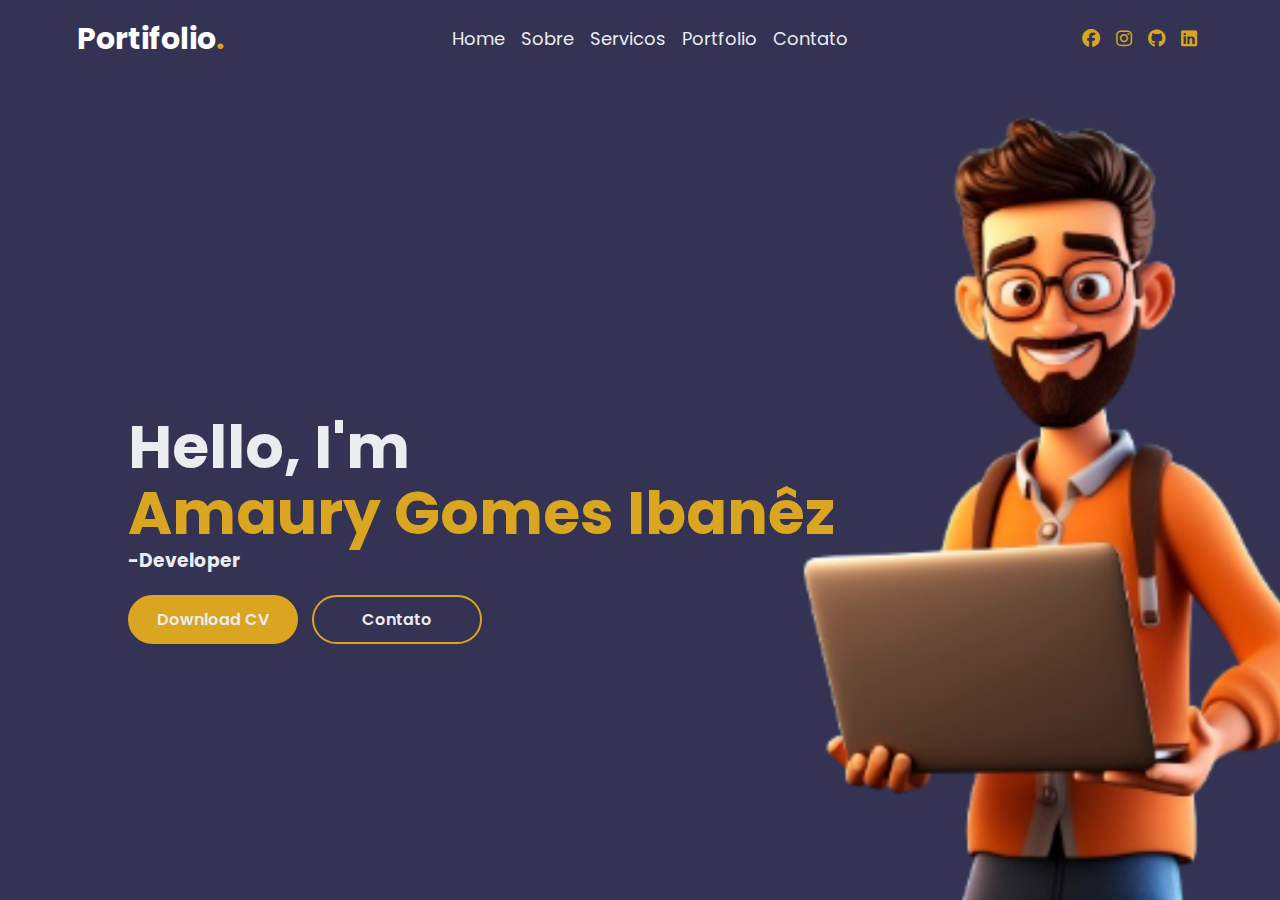
<file: index.html>
<!DOCTYPE html>
<html lang="pt-br">


<head>
  <meta charset="UTF-8" />
  <meta name="viewport" content="width=device-width, initial-scale=1.0" />
  <title>Amaury Gomes</title>
  <!-- FontAwesome CDN -->
  <link rel="stylesheet" href="https://cdnjs.cloudflare.com/ajax/libs/font-awesome/6.4.2/css/all.min.css" />
  <!-- Custom CSS -->
  <link rel="stylesheet" href="style.css" />
</head>

<body>
  <!-- Main Container -->
  <div class="container">
    <!-- Hero Section -->
    <section class="hero">
      <div class="hero-header">
        <!-- Header Logo -->
        <div class="header-logo">
          <h3><span>Portifolio</span>.</h3>
        </div>
        <!-- Header Menu -->
        <div class="header-menu">
          <ul id="sidemenu">
            <li><a href="#">Home</a></li>
            <li><a href="#about">Sobre</a></li>
            <li><a href="#services">Servicos</a></li>
            <li><a href="#works">Portfolio</a></li>
            <li><a href="#contact">Contato</a></li>
            <i class="fa-solid fa-xmark" onclick="closemenu()"></i>
          </ul>
          <i class="fa-solid fa-bars" onclick="openmenu()"></i>
        </div>
        <!-- Header Icons -->
        <div class="header-icons">

          <a href="#"><i class="fa-brands fa-facebook"></i></a>
          <a href="#"><i class="fa-brands fa-instagram"></i></a>
          <a href="#"><i class="fa-brands fa-github"></i></a>
          <a href="#"><i class="fa-brands fa-linkedin"></i></a>
        </div>
      </div>
      <!-- Hero Main -->
      <div class="hero-main">
        <div class="title">
          <h1>Hello, I'm <br /><span>Amaury Gomes Ibanêz</span></h1>
        </div>
        <div class="designation">
          <h3>-Developer</h3>
        </div>
        <div class="btns">
          <a href="#" class="btn btn-service">Download CV</a>
          <a href="#" class="btn btn-contact">Contato</a>
        </div>
      </div>
    </section>
  </div>

  <!-- Custom JS -->
  <script src="script.js"></script>
</body>

</html>
</file>
<file: style.css>
/* Project Name: Responsive Hero Section
Youtube: https://youtube.com/@devRasen
Copyright: ©MdRasen */

/* Google Font */
@import url("https://fonts.googleapis.com/css2?family=Poppins:wght@300;400;500;600;700;800&display=swap");

/* General CSS */
* {
  margin: 0;
  padding: 0;
  box-sizing: border-box;
  font-family: "Poppins", sans-serif;
}

/* Custom CSS */
.container .hero {
  width: 100%;
  height: 100vh;
  background-color: #353353;
  background-image: url(images/bg.jpg);
  background-size: cover;
  background-position: center;
  color: #ebecf0;
  padding: 15px 6%;
}

.hero .hero-header {
  display: flex;
  justify-content: space-between;
  align-items: center;
}

.hero-header .header-logo h3 {
  font-size: 30px;
  color: #daa520;
}

.hero-header .header-logo span {
  color: white;
  font-size: 30px;
}

.hero-header .header-menu ul li {
  display: inline-block;
  list-style: none;
  margin: 10px 6px;
}

.header-menu ul li a {
  text-decoration: none;
  color: #ebecf0;
  font-size: 18px;
  position: relative;
}

.header-menu ul li a::after {
  content: "";
  width: 0;
  height: 2px;
  background: #daa520;
  position: absolute;
  left: 0;
  bottom: -4px;
  transition: 0.5s;
}

.header-menu ul li a:hover::after {
  width: 100%;
}

.header-menu .fa-solid {
  display: none;
}

.header-icons a {
  text-decoration: none;
  font-size: 18px;
  margin: 10px 6px;
  color: #ebecf0;
}

.header-icons a i {
  color: #daa520;
}

.header-icons a i:hover {
  color: #ebecf0;
}

.hero .hero-main {
  display: flex;
  flex-direction: column;
  position: absolute;
  top: 46%;
  left: 10%;
}

.hero-main .title {
  font-size: 30px;
  line-height: 1.1;
  font-weight: 600;
}

.hero .hero-main span {

  color: #daa520;


}



.hero-main .btns .btn {
  display: inline-block;
  width: 170px;
  text-decoration: none;
  font-size: 16px;
  font-weight: 600;
  text-align: center;
  color: #ebecf0;
  border: 2px solid #daa520;
  border-radius: 40px;
  padding: 10px 20px;
  margin: 20px 10px;
  transition: all 0.5s;
}

.btns .btn:first-child {
  margin: 0;
}

.btns .btn-service {
  background: #daa520;
}

.btns .btn-contact {
  color: #ebecf0;
}

.btns .btn-contact:hover {
  background: #daa520;
}

/* Responsive Design */
@media (max-width: 900px) {
  .header-icons {
    display: none;
  }

  .hero-main .title {
    font-size: 35px;
  }
}

@media (max-width: 600px) {
  .container .hero {
    background: linear-gradient(rgba(0, 0, 0, 0.1),
        #a5bbec00,
        #001335,
        #353353),
      url(images/bg.jpg);
    background-size: cover;
    background-position: right;
  }

  .container .hero {
    padding: 15px 8%;
  }

  .header-menu .fa-solid {
    display: block;
  }

  .header-menu ul {
    background-color: #353353;
    position: fixed;
    top: 0;
    right: -200px;
    width: 200px;
    height: 100vh;
    padding-top: 60px;
    border-bottom-left-radius: 30px;
    z-index: 2;
    transition: right 0.5s;
  }

  .header-menu ul li {
    width: 100%;
    margin: 10px;
    padding-left: 20px;
  }

  .header-menu ul li a {
    font-size: 20px;
  }

  .header-menu ul .fa-solid {
    position: absolute;
    top: 25px;
    left: 30px;
    cursor: pointer;
  }

  .hero .hero-main {
    top: 60%;
  }

  .hero-main .btns .btn {
    border: 2px solid #ebecf0;
    width: 120px;
    font-size: 14px;
    padding: 6px 4px;
    margin-right: 0;
  }

  .hero-main .title {
    font-size: 26px;
  }
}
</file>
